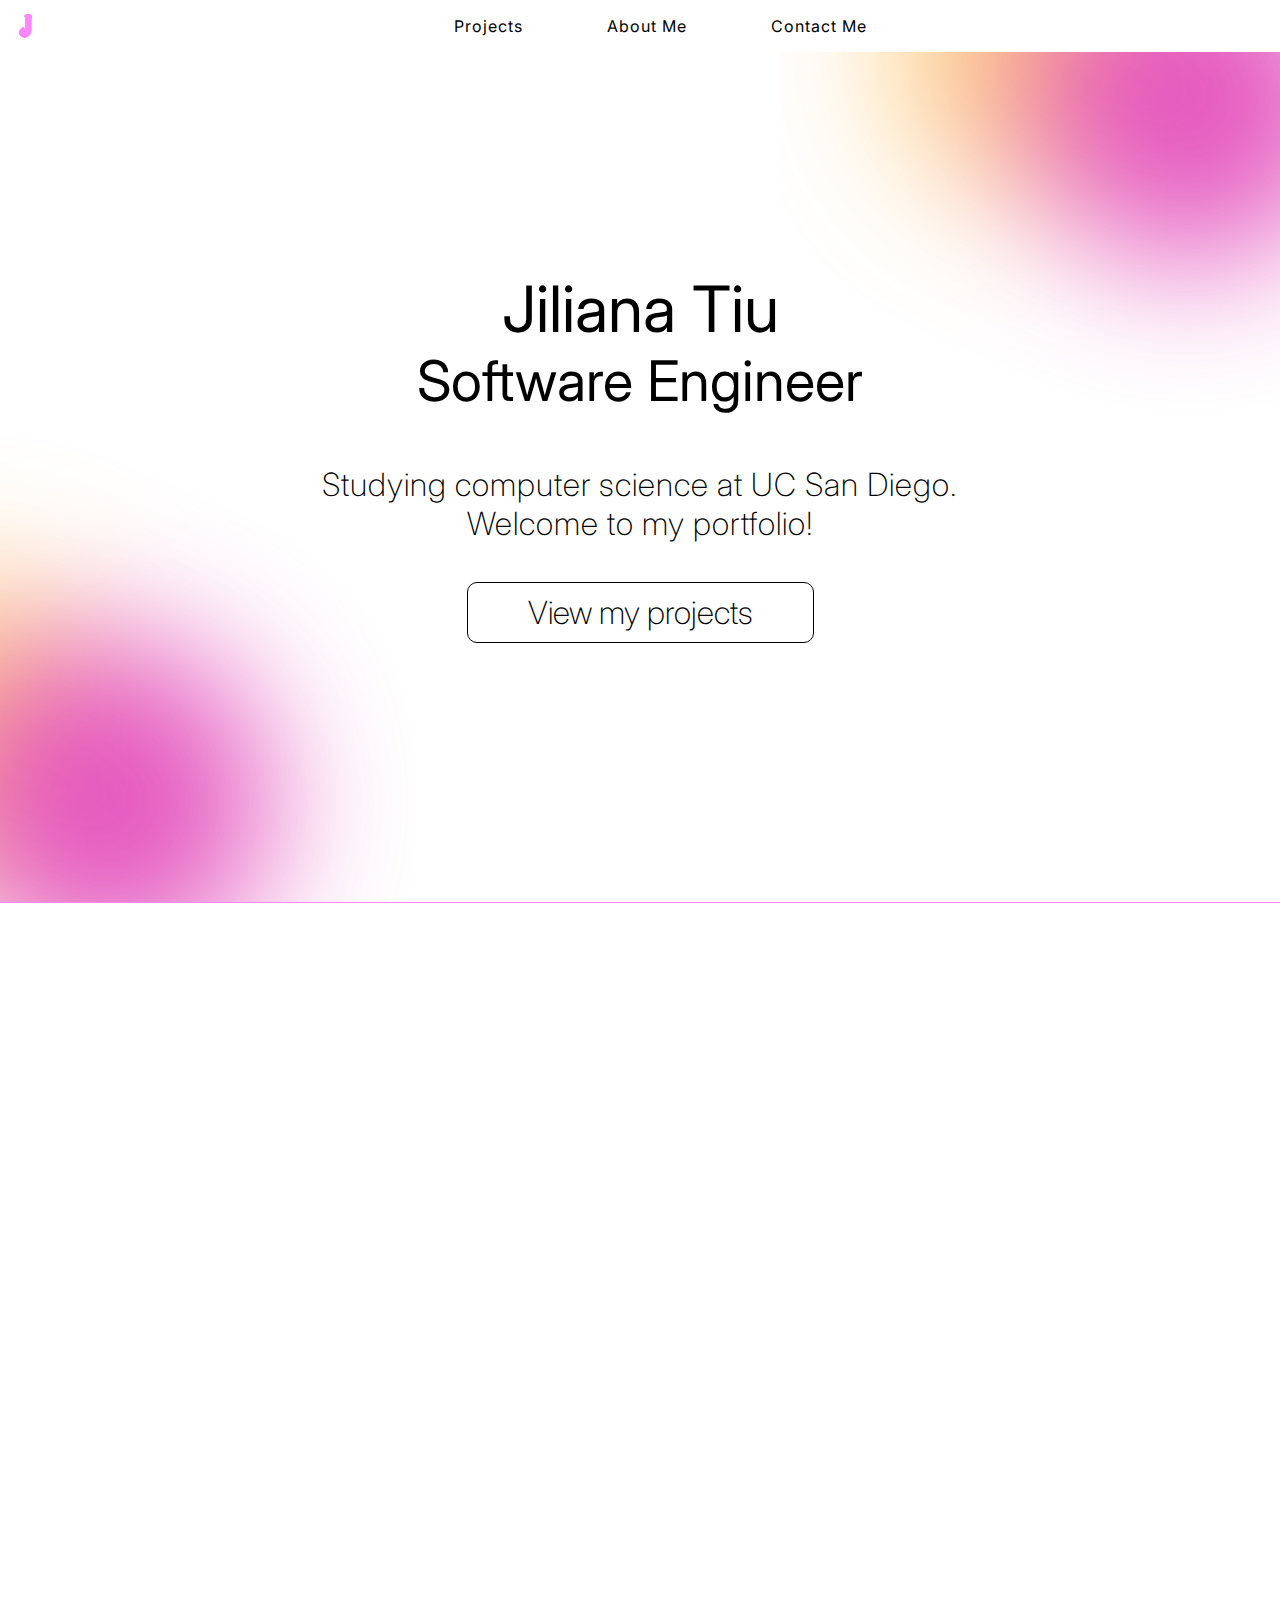
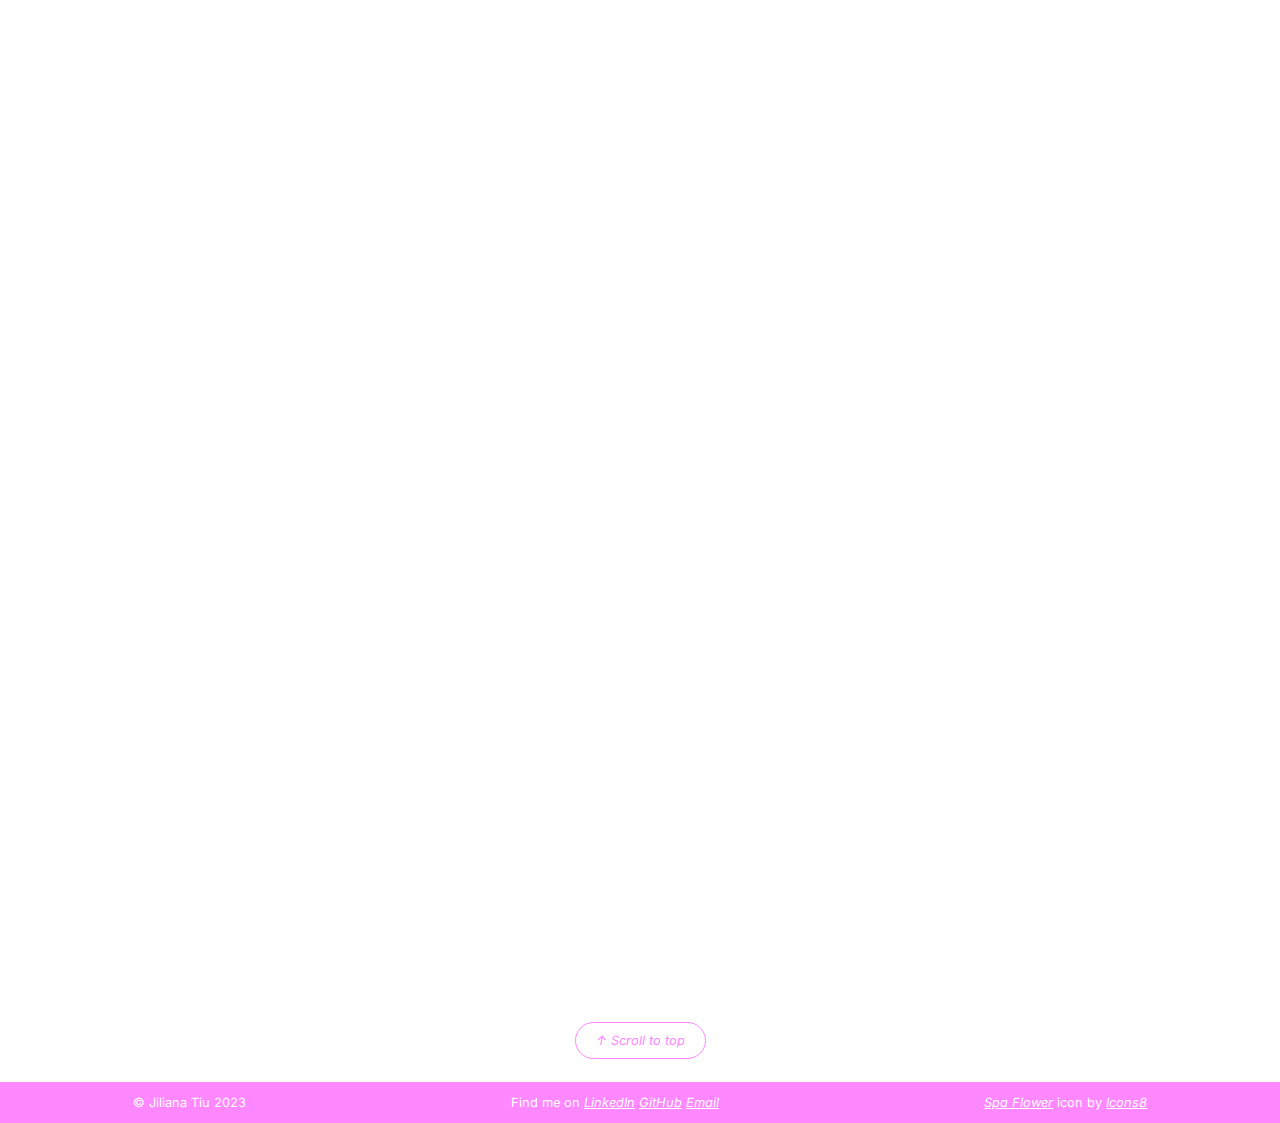
<file: index.html>
<!DOCTYPE html>
<html lang="en">
<head>
    <meta charset="UTF-8">
    <meta http-equiv="X-UA-Compatible" content="IE=edge">
    <meta name="viewport" content="width=device-width, initial-scale=1.0">
    <title>Jiliana Tiu Portfolio</title>

    <link rel="stylesheet" type="text/css" href="styles.css">
    <script src="index.js"></script>
    <link rel="icon" type="image/x-icon" href="/images/favicon/flower.svg">
</head>
<body>

    <header>
        <a href="/"><img src="/images/favicon/J.svg" alt="Home" width="50" height="50"></a>
        <nav>
            <input type="checkbox">
            <div class="ham-menu">
                <span class="ham-line line1"></span>
                <span class="ham-line line2"></span>
                <span class="ham-line line3"></span>
            </div>
            <ul>
                <li><a href="#projects">Projects</a></li>
                <li><a href="#about-me">About Me</a></li>
                <li><a href="#contact-me">Contact Me</a></li>
            </ul>
        </nav>
    </header>

    <main id="main-splash">
        <svg id="bg-blur-1" xmlns="http://www.w3.org/2000/svg" version="1.1" xmlns:xlink="http://www.w3.org/1999/xlink" viewBox="0 0 800 800" opacity="0.79"><defs><filter id="bbblurry-filter1" x="-100%" y="-100%" width="400%" height="400%" filterUnits="objectBoundingBox" primitiveUnits="userSpaceOnUse" color-interpolation-filters="sRGB">
            <feGaussianBlur stdDeviation="70" x="0%" y="0%" width="100%" height="100%" in="SourceGraphic" result="blur"></feGaussianBlur></filter></defs><g filter="url(#bbblurry-filter1)"><ellipse rx="161.5" ry="164.5" cx="274.2955589094711" cy="342.84906197592846" fill="hsl(37, 99%, 67%)"></ellipse><ellipse rx="161.5" ry="164.5" cx="409.50304169180504" cy="400.35593082767514" fill="hsl(316, 73%, 52%)"></ellipse></g></svg>
        <svg id="bg-blur-2" xmlns="http://www.w3.org/2000/svg" version="1.1" xmlns:xlink="http://www.w3.org/1999/xlink" viewBox="0 0 800 800" opacity="0.79"><defs><filter id="bbblurry-filter" x="-100%" y="-100%" width="400%" height="400%" filterUnits="objectBoundingBox" primitiveUnits="userSpaceOnUse" color-interpolation-filters="sRGB">
            <feGaussianBlur stdDeviation="70" x="0%" y="0%" width="100%" height="100%" in="SourceGraphic" result="blur"></feGaussianBlur></filter></defs><g filter="url(#bbblurry-filter)"><ellipse rx="161.5" ry="164.5" cx="274.2955589094711" cy="342.84906197592846" fill="hsl(37, 99%, 67%)"></ellipse><ellipse rx="161.5" ry="164.5" cx="409.50304169180504" cy="400.35593082767514" fill="hsl(316, 73%, 52%)"></ellipse></g></svg>
        <h1>Jiliana Tiu</h1>
        <h2>Software Engineer</h2>
        <p class="spaced-text">
            Studying computer science at UC San Diego. 
            Welcome to my portfolio!
        </p> 
        <a href="#projects" id="action-btn">View my projects</a>
    </main>

    <section id="projects"  class="fade-up">
        <h2>Projects</h2>
        <div id="projects-list">
            <section class="project-card" onclick="window.location.href='/projects/portfolio-site.html'">
                <picture class="project-card-img">
                    <img src="images/portfolio-home.png" alt="Image of Project 1">
                </picture>
                <div class="project-card-content">
                    <h2>Portfolio Site</h2>
                    <h3>Website</h3>
                    <ul class="tool-pill">
                        <li>HTML</li>
                        <li>CSS</li>
                        <li>JS</li>
                    </ul>
                    <p>You found it! On my portfolio, you can read all about my projects and experiences.</p>
                    <a href="/projects/portfolio-site.html"><strong>Take a closer look...</strong></a>
                </div>
            </section>
            <section class="project-card" onclick="window.location.href='/projects/movie-match.html'">
                <picture class="project-card-img">
                    <img src="images/phone.webp" alt="Image of Project 2">
                </picture>
                <div class="project-card-content">
                    <h2>Movie Match</h2>
                    <h3>Mobile App</h3>
                    <ul class="tool-pill">
                        <li>Swift</li>
                        <li>Parse DB</li>
                    </ul>
                    <p>Movie Match allows users to enter a virtual room and swipe on movies to find the group's movie preferences.</p>
                    <a href="/projects/movie-match.html"><strong>Take a closer look...</strong></a>
                </div>
            </section>
        </div>
    </section>

    <section id="about-me"  class="fade-up">
        <h2>About Me</h2>
        <div id="about-content">
            <picture>
                <source srcset="images/running-girl.webp">
                <img src="images/reading-girl.webp" alt="A doodle of a girl reading." width="300">
            </picture>
            <ul>
                <li><span id="pink">Hello, hello!</span></li>
                <li>Jiliana is currently studying Computer Science at the University of California, San Diego.</li>
                <li>She likes drawing, eating outside, and petting her bunny.</li>
                <li>She has experience in mobile and web dev. To view her projects,
                    <br> 
                    <a href="#projects"><b>click here!</b></a>
                </li>
            </ul>
        </div>
        <div id="ig-embed">
            <blockquote class="instagram-media" data-instgrm-permalink="https://www.instagram.com/p/CRP88evl6z3/?utm_source=ig_embed&amp;utm_campaign=loading" data-instgrm-version="14" style=" background:#FFF; border:0; border-radius:3px; box-shadow:0 0 1px 0 rgba(0,0,0,0.5),0 1px 10px 0 rgba(0,0,0,0.15); margin: 1px; max-width:200px; min-width:326px; padding:0; width:99.375%; width:-webkit-calc(100% - 2px); width:calc(100% - 2px);"><div style="padding:16px;"> <a href="https://www.instagram.com/p/CRP88evl6z3/?utm_source=ig_embed&amp;utm_campaign=loading" style=" background:#FFFFFF; line-height:0; padding:0 0; text-align:center; text-decoration:none; width:100%;" target="_blank"> <div style=" display: flex; flex-direction: row; align-items: center;"> <div style="background-color: #F4F4F4; border-radius: 50%; flex-grow: 0; height: 40px; margin-right: 14px; width: 40px;"></div> <div style="display: flex; flex-direction: column; flex-grow: 1; justify-content: center;"> <div style=" background-color: #F4F4F4; border-radius: 4px; flex-grow: 0; height: 14px; margin-bottom: 6px; width: 100px;"></div> <div style=" background-color: #F4F4F4; border-radius: 4px; flex-grow: 0; height: 14px; width: 60px;"></div></div></div><div style="padding: 19% 0;"></div> <div style="display:block; height:50px; margin:0 auto 12px; width:50px;"><svg width="50px" height="50px" viewBox="0 0 60 60" version="1.1" xmlns="https://www.w3.org/2000/svg" xmlns:xlink="https://www.w3.org/1999/xlink"><g stroke="none" stroke-width="1" fill="none" fill-rule="evenodd"><g transform="translate(-511.000000, -20.000000)" fill="#000000"><g><path d="M556.869,30.41 C554.814,30.41 553.148,32.076 553.148,34.131 C553.148,36.186 554.814,37.852 556.869,37.852 C558.924,37.852 560.59,36.186 560.59,34.131 C560.59,32.076 558.924,30.41 556.869,30.41 M541,60.657 C535.114,60.657 530.342,55.887 530.342,50 C530.342,44.114 535.114,39.342 541,39.342 C546.887,39.342 551.658,44.114 551.658,50 C551.658,55.887 546.887,60.657 541,60.657 M541,33.886 C532.1,33.886 524.886,41.1 524.886,50 C524.886,58.899 532.1,66.113 541,66.113 C549.9,66.113 557.115,58.899 557.115,50 C557.115,41.1 549.9,33.886 541,33.886 M565.378,62.101 C565.244,65.022 564.756,66.606 564.346,67.663 C563.803,69.06 563.154,70.057 562.106,71.106 C561.058,72.155 560.06,72.803 558.662,73.347 C557.607,73.757 556.021,74.244 553.102,74.378 C549.944,74.521 548.997,74.552 541,74.552 C533.003,74.552 532.056,74.521 528.898,74.378 C525.979,74.244 524.393,73.757 523.338,73.347 C521.94,72.803 520.942,72.155 519.894,71.106 C518.846,70.057 518.197,69.06 517.654,67.663 C517.244,66.606 516.755,65.022 516.623,62.101 C516.479,58.943 516.448,57.996 516.448,50 C516.448,42.003 516.479,41.056 516.623,37.899 C516.755,34.978 517.244,33.391 517.654,32.338 C518.197,30.938 518.846,29.942 519.894,28.894 C520.942,27.846 521.94,27.196 523.338,26.654 C524.393,26.244 525.979,25.756 528.898,25.623 C532.057,25.479 533.004,25.448 541,25.448 C548.997,25.448 549.943,25.479 553.102,25.623 C556.021,25.756 557.607,26.244 558.662,26.654 C560.06,27.196 561.058,27.846 562.106,28.894 C563.154,29.942 563.803,30.938 564.346,32.338 C564.756,33.391 565.244,34.978 565.378,37.899 C565.522,41.056 565.552,42.003 565.552,50 C565.552,57.996 565.522,58.943 565.378,62.101 M570.82,37.631 C570.674,34.438 570.167,32.258 569.425,30.349 C568.659,28.377 567.633,26.702 565.965,25.035 C564.297,23.368 562.623,22.342 560.652,21.575 C558.743,20.834 556.562,20.326 553.369,20.18 C550.169,20.033 549.148,20 541,20 C532.853,20 531.831,20.033 528.631,20.18 C525.438,20.326 523.257,20.834 521.349,21.575 C519.376,22.342 517.703,23.368 516.035,25.035 C514.368,26.702 513.342,28.377 512.574,30.349 C511.834,32.258 511.326,34.438 511.181,37.631 C511.035,40.831 511,41.851 511,50 C511,58.147 511.035,59.17 511.181,62.369 C511.326,65.562 511.834,67.743 512.574,69.651 C513.342,71.625 514.368,73.296 516.035,74.965 C517.703,76.634 519.376,77.658 521.349,78.425 C523.257,79.167 525.438,79.673 528.631,79.82 C531.831,79.965 532.853,80.001 541,80.001 C549.148,80.001 550.169,79.965 553.369,79.82 C556.562,79.673 558.743,79.167 560.652,78.425 C562.623,77.658 564.297,76.634 565.965,74.965 C567.633,73.296 568.659,71.625 569.425,69.651 C570.167,67.743 570.674,65.562 570.82,62.369 C570.966,59.17 571,58.147 571,50 C571,41.851 570.966,40.831 570.82,37.631"></path></g></g></g></svg></div><div style="padding-top: 8px;"> <div style=" color:#3897f0; font-family:Arial,sans-serif; font-size:14px; font-style:normal; font-weight:550; line-height:18px;">View this post on Instagram</div></div><div style="padding: 12.5% 0;"></div> <div style="display: flex; flex-direction: row; margin-bottom: 14px; align-items: center;"><div> <div style="background-color: #F4F4F4; border-radius: 50%; height: 12.5px; width: 12.5px; transform: translateX(0px) translateY(7px);"></div> <div style="background-color: #F4F4F4; height: 12.5px; transform: rotate(-45deg) translateX(3px) translateY(1px); width: 12.5px; flex-grow: 0; margin-right: 14px; margin-left: 2px;"></div> <div style="background-color: #F4F4F4; border-radius: 50%; height: 12.5px; width: 12.5px; transform: translateX(9px) translateY(-18px);"></div></div><div style="margin-left: 8px;"> <div style=" background-color: #F4F4F4; border-radius: 50%; flex-grow: 0; height: 20px; width: 20px;"></div> <div style=" width: 0; height: 0; border-top: 2px solid transparent; border-left: 6px solid #f4f4f4; border-bottom: 2px solid transparent; transform: translateX(16px) translateY(-4px) rotate(30deg)"></div></div><div style="margin-left: auto;"> <div style=" width: 0px; border-top: 8px solid #F4F4F4; border-right: 8px solid transparent; transform: translateY(16px);"></div> <div style=" background-color: #F4F4F4; flex-grow: 0; height: 12px; width: 16px; transform: translateY(-4px);"></div> <div style=" width: 0; height: 0; border-top: 8px solid #F4F4F4; border-left: 8px solid transparent; transform: translateY(-4px) translateX(8px);"></div></div></div> <div style="display: flex; flex-direction: column; flex-grow: 1; justify-content: center; margin-bottom: 24px;"> <div style=" background-color: #F4F4F4; border-radius: 4px; flex-grow: 0; height: 14px; margin-bottom: 6px; width: 224px;"></div> <div style=" background-color: #F4F4F4; border-radius: 4px; flex-grow: 0; height: 14px; width: 144px;"></div></div></a><p style=" color:#c9c8cd; font-family:Arial,sans-serif; font-size:14px; line-height:17px; margin-bottom:0; margin-top:8px; overflow:hidden; padding:8px 0 7px; text-align:center; text-overflow:ellipsis; white-space:nowrap;"><a href="https://www.instagram.com/p/CRP88evl6z3/?utm_source=ig_embed&amp;utm_campaign=loading" style=" color:#c9c8cd; font-family:Arial,sans-serif; font-size:14px; font-style:normal; font-weight:normal; line-height:17px; text-decoration:none;" target="_blank">A post shared by Eggy Chew the Bunny (@eggychewbunny)</a></p></div></blockquote> <script async src="//www.instagram.com/embed.js"></script>    
            <blockquote class="instagram-media" data-instgrm-permalink="https://www.instagram.com/p/CPwnLopBzb0/?utm_source=ig_embed&amp;utm_campaign=loading" data-instgrm-version="14" style=" background:#FFF; border:0; border-radius:3px; box-shadow:0 0 1px 0 rgba(0,0,0,0.5),0 1px 10px 0 rgba(0,0,0,0.15); margin: 1px; max-width:200px; min-width:326px; padding:0; width:99.375%; width:-webkit-calc(100% - 2px); width:calc(100% - 2px);"><div style="padding:16px;"> <a href="https://www.instagram.com/p/CPwnLopBzb0/?utm_source=ig_embed&amp;utm_campaign=loading" style=" background:#FFFFFF; line-height:0; padding:0 0; text-align:center; text-decoration:none; width:100%;" target="_blank"> <div style=" display: flex; flex-direction: row; align-items: center;"> <div style="background-color: #F4F4F4; border-radius: 50%; flex-grow: 0; height: 40px; margin-right: 14px; width: 40px;"></div> <div style="display: flex; flex-direction: column; flex-grow: 1; justify-content: center;"> <div style=" background-color: #F4F4F4; border-radius: 4px; flex-grow: 0; height: 14px; margin-bottom: 6px; width: 100px;"></div> <div style=" background-color: #F4F4F4; border-radius: 4px; flex-grow: 0; height: 14px; width: 60px;"></div></div></div><div style="padding: 19% 0;"></div> <div style="display:block; height:50px; margin:0 auto 12px; width:50px;"><svg width="50px" height="50px" viewBox="0 0 60 60" version="1.1" xmlns="https://www.w3.org/2000/svg" xmlns:xlink="https://www.w3.org/1999/xlink"><g stroke="none" stroke-width="1" fill="none" fill-rule="evenodd"><g transform="translate(-511.000000, -20.000000)" fill="#000000"><g><path d="M556.869,30.41 C554.814,30.41 553.148,32.076 553.148,34.131 C553.148,36.186 554.814,37.852 556.869,37.852 C558.924,37.852 560.59,36.186 560.59,34.131 C560.59,32.076 558.924,30.41 556.869,30.41 M541,60.657 C535.114,60.657 530.342,55.887 530.342,50 C530.342,44.114 535.114,39.342 541,39.342 C546.887,39.342 551.658,44.114 551.658,50 C551.658,55.887 546.887,60.657 541,60.657 M541,33.886 C532.1,33.886 524.886,41.1 524.886,50 C524.886,58.899 532.1,66.113 541,66.113 C549.9,66.113 557.115,58.899 557.115,50 C557.115,41.1 549.9,33.886 541,33.886 M565.378,62.101 C565.244,65.022 564.756,66.606 564.346,67.663 C563.803,69.06 563.154,70.057 562.106,71.106 C561.058,72.155 560.06,72.803 558.662,73.347 C557.607,73.757 556.021,74.244 553.102,74.378 C549.944,74.521 548.997,74.552 541,74.552 C533.003,74.552 532.056,74.521 528.898,74.378 C525.979,74.244 524.393,73.757 523.338,73.347 C521.94,72.803 520.942,72.155 519.894,71.106 C518.846,70.057 518.197,69.06 517.654,67.663 C517.244,66.606 516.755,65.022 516.623,62.101 C516.479,58.943 516.448,57.996 516.448,50 C516.448,42.003 516.479,41.056 516.623,37.899 C516.755,34.978 517.244,33.391 517.654,32.338 C518.197,30.938 518.846,29.942 519.894,28.894 C520.942,27.846 521.94,27.196 523.338,26.654 C524.393,26.244 525.979,25.756 528.898,25.623 C532.057,25.479 533.004,25.448 541,25.448 C548.997,25.448 549.943,25.479 553.102,25.623 C556.021,25.756 557.607,26.244 558.662,26.654 C560.06,27.196 561.058,27.846 562.106,28.894 C563.154,29.942 563.803,30.938 564.346,32.338 C564.756,33.391 565.244,34.978 565.378,37.899 C565.522,41.056 565.552,42.003 565.552,50 C565.552,57.996 565.522,58.943 565.378,62.101 M570.82,37.631 C570.674,34.438 570.167,32.258 569.425,30.349 C568.659,28.377 567.633,26.702 565.965,25.035 C564.297,23.368 562.623,22.342 560.652,21.575 C558.743,20.834 556.562,20.326 553.369,20.18 C550.169,20.033 549.148,20 541,20 C532.853,20 531.831,20.033 528.631,20.18 C525.438,20.326 523.257,20.834 521.349,21.575 C519.376,22.342 517.703,23.368 516.035,25.035 C514.368,26.702 513.342,28.377 512.574,30.349 C511.834,32.258 511.326,34.438 511.181,37.631 C511.035,40.831 511,41.851 511,50 C511,58.147 511.035,59.17 511.181,62.369 C511.326,65.562 511.834,67.743 512.574,69.651 C513.342,71.625 514.368,73.296 516.035,74.965 C517.703,76.634 519.376,77.658 521.349,78.425 C523.257,79.167 525.438,79.673 528.631,79.82 C531.831,79.965 532.853,80.001 541,80.001 C549.148,80.001 550.169,79.965 553.369,79.82 C556.562,79.673 558.743,79.167 560.652,78.425 C562.623,77.658 564.297,76.634 565.965,74.965 C567.633,73.296 568.659,71.625 569.425,69.651 C570.167,67.743 570.674,65.562 570.82,62.369 C570.966,59.17 571,58.147 571,50 C571,41.851 570.966,40.831 570.82,37.631"></path></g></g></g></svg></div><div style="padding-top: 8px;"> <div style=" color:#3897f0; font-family:Arial,sans-serif; font-size:14px; font-style:normal; font-weight:550; line-height:18px;">View this post on Instagram</div></div><div style="padding: 12.5% 0;"></div> <div style="display: flex; flex-direction: row; margin-bottom: 14px; align-items: center;"><div> <div style="background-color: #F4F4F4; border-radius: 50%; height: 12.5px; width: 12.5px; transform: translateX(0px) translateY(7px);"></div> <div style="background-color: #F4F4F4; height: 12.5px; transform: rotate(-45deg) translateX(3px) translateY(1px); width: 12.5px; flex-grow: 0; margin-right: 14px; margin-left: 2px;"></div> <div style="background-color: #F4F4F4; border-radius: 50%; height: 12.5px; width: 12.5px; transform: translateX(9px) translateY(-18px);"></div></div><div style="margin-left: 8px;"> <div style=" background-color: #F4F4F4; border-radius: 50%; flex-grow: 0; height: 20px; width: 20px;"></div> <div style=" width: 0; height: 0; border-top: 2px solid transparent; border-left: 6px solid #f4f4f4; border-bottom: 2px solid transparent; transform: translateX(16px) translateY(-4px) rotate(30deg)"></div></div><div style="margin-left: auto;"> <div style=" width: 0px; border-top: 8px solid #F4F4F4; border-right: 8px solid transparent; transform: translateY(16px);"></div> <div style=" background-color: #F4F4F4; flex-grow: 0; height: 12px; width: 16px; transform: translateY(-4px);"></div> <div style=" width: 0; height: 0; border-top: 8px solid #F4F4F4; border-left: 8px solid transparent; transform: translateY(-4px) translateX(8px);"></div></div></div> <div style="display: flex; flex-direction: column; flex-grow: 1; justify-content: center; margin-bottom: 24px;"> <div style=" background-color: #F4F4F4; border-radius: 4px; flex-grow: 0; height: 14px; margin-bottom: 6px; width: 224px;"></div> <div style=" background-color: #F4F4F4; border-radius: 4px; flex-grow: 0; height: 14px; width: 144px;"></div></div></a><p style=" color:#c9c8cd; font-family:Arial,sans-serif; font-size:14px; line-height:17px; margin-bottom:0; margin-top:8px; overflow:hidden; padding:8px 0 7px; text-align:center; text-overflow:ellipsis; white-space:nowrap;"><a href="https://www.instagram.com/p/CPwnLopBzb0/?utm_source=ig_embed&amp;utm_campaign=loading" style=" color:#c9c8cd; font-family:Arial,sans-serif; font-size:14px; font-style:normal; font-weight:normal; line-height:17px; text-decoration:none;" target="_blank">A post shared by Eggy Chew the Bunny (@eggychewbunny)</a></p></div></blockquote> <script async src="//www.instagram.com/embed.js"></script>
            <blockquote class="instagram-media" data-instgrm-permalink="https://www.instagram.com/p/CPwoGRjhiBV/?utm_source=ig_embed&amp;utm_campaign=loading" data-instgrm-version="14" style=" background:#FFF; border:0; border-radius:3px; box-shadow:0 0 1px 0 rgba(0,0,0,0.5),0 1px 10px 0 rgba(0,0,0,0.15); margin: 1px; max-width:200px; min-width:326px; padding:0; width:99.375%; width:-webkit-calc(100% - 2px); width:calc(100% - 2px);"><div style="padding:16px;"> <a href="https://www.instagram.com/p/CPwoGRjhiBV/?utm_source=ig_embed&amp;utm_campaign=loading" style=" background:#FFFFFF; line-height:0; padding:0 0; text-align:center; text-decoration:none; width:100%;" target="_blank"> <div style=" display: flex; flex-direction: row; align-items: center;"> <div style="background-color: #F4F4F4; border-radius: 50%; flex-grow: 0; height: 40px; margin-right: 14px; width: 40px;"></div> <div style="display: flex; flex-direction: column; flex-grow: 1; justify-content: center;"> <div style=" background-color: #F4F4F4; border-radius: 4px; flex-grow: 0; height: 14px; margin-bottom: 6px; width: 100px;"></div> <div style=" background-color: #F4F4F4; border-radius: 4px; flex-grow: 0; height: 14px; width: 60px;"></div></div></div><div style="padding: 19% 0;"></div> <div style="display:block; height:50px; margin:0 auto 12px; width:50px;"><svg width="50px" height="50px" viewBox="0 0 60 60" version="1.1" xmlns="https://www.w3.org/2000/svg" xmlns:xlink="https://www.w3.org/1999/xlink"><g stroke="none" stroke-width="1" fill="none" fill-rule="evenodd"><g transform="translate(-511.000000, -20.000000)" fill="#000000"><g><path d="M556.869,30.41 C554.814,30.41 553.148,32.076 553.148,34.131 C553.148,36.186 554.814,37.852 556.869,37.852 C558.924,37.852 560.59,36.186 560.59,34.131 C560.59,32.076 558.924,30.41 556.869,30.41 M541,60.657 C535.114,60.657 530.342,55.887 530.342,50 C530.342,44.114 535.114,39.342 541,39.342 C546.887,39.342 551.658,44.114 551.658,50 C551.658,55.887 546.887,60.657 541,60.657 M541,33.886 C532.1,33.886 524.886,41.1 524.886,50 C524.886,58.899 532.1,66.113 541,66.113 C549.9,66.113 557.115,58.899 557.115,50 C557.115,41.1 549.9,33.886 541,33.886 M565.378,62.101 C565.244,65.022 564.756,66.606 564.346,67.663 C563.803,69.06 563.154,70.057 562.106,71.106 C561.058,72.155 560.06,72.803 558.662,73.347 C557.607,73.757 556.021,74.244 553.102,74.378 C549.944,74.521 548.997,74.552 541,74.552 C533.003,74.552 532.056,74.521 528.898,74.378 C525.979,74.244 524.393,73.757 523.338,73.347 C521.94,72.803 520.942,72.155 519.894,71.106 C518.846,70.057 518.197,69.06 517.654,67.663 C517.244,66.606 516.755,65.022 516.623,62.101 C516.479,58.943 516.448,57.996 516.448,50 C516.448,42.003 516.479,41.056 516.623,37.899 C516.755,34.978 517.244,33.391 517.654,32.338 C518.197,30.938 518.846,29.942 519.894,28.894 C520.942,27.846 521.94,27.196 523.338,26.654 C524.393,26.244 525.979,25.756 528.898,25.623 C532.057,25.479 533.004,25.448 541,25.448 C548.997,25.448 549.943,25.479 553.102,25.623 C556.021,25.756 557.607,26.244 558.662,26.654 C560.06,27.196 561.058,27.846 562.106,28.894 C563.154,29.942 563.803,30.938 564.346,32.338 C564.756,33.391 565.244,34.978 565.378,37.899 C565.522,41.056 565.552,42.003 565.552,50 C565.552,57.996 565.522,58.943 565.378,62.101 M570.82,37.631 C570.674,34.438 570.167,32.258 569.425,30.349 C568.659,28.377 567.633,26.702 565.965,25.035 C564.297,23.368 562.623,22.342 560.652,21.575 C558.743,20.834 556.562,20.326 553.369,20.18 C550.169,20.033 549.148,20 541,20 C532.853,20 531.831,20.033 528.631,20.18 C525.438,20.326 523.257,20.834 521.349,21.575 C519.376,22.342 517.703,23.368 516.035,25.035 C514.368,26.702 513.342,28.377 512.574,30.349 C511.834,32.258 511.326,34.438 511.181,37.631 C511.035,40.831 511,41.851 511,50 C511,58.147 511.035,59.17 511.181,62.369 C511.326,65.562 511.834,67.743 512.574,69.651 C513.342,71.625 514.368,73.296 516.035,74.965 C517.703,76.634 519.376,77.658 521.349,78.425 C523.257,79.167 525.438,79.673 528.631,79.82 C531.831,79.965 532.853,80.001 541,80.001 C549.148,80.001 550.169,79.965 553.369,79.82 C556.562,79.673 558.743,79.167 560.652,78.425 C562.623,77.658 564.297,76.634 565.965,74.965 C567.633,73.296 568.659,71.625 569.425,69.651 C570.167,67.743 570.674,65.562 570.82,62.369 C570.966,59.17 571,58.147 571,50 C571,41.851 570.966,40.831 570.82,37.631"></path></g></g></g></svg></div><div style="padding-top: 8px;"> <div style=" color:#3897f0; font-family:Arial,sans-serif; font-size:14px; font-style:normal; font-weight:550; line-height:18px;">View this post on Instagram</div></div><div style="padding: 12.5% 0;"></div> <div style="display: flex; flex-direction: row; margin-bottom: 14px; align-items: center;"><div> <div style="background-color: #F4F4F4; border-radius: 50%; height: 12.5px; width: 12.5px; transform: translateX(0px) translateY(7px);"></div> <div style="background-color: #F4F4F4; height: 12.5px; transform: rotate(-45deg) translateX(3px) translateY(1px); width: 12.5px; flex-grow: 0; margin-right: 14px; margin-left: 2px;"></div> <div style="background-color: #F4F4F4; border-radius: 50%; height: 12.5px; width: 12.5px; transform: translateX(9px) translateY(-18px);"></div></div><div style="margin-left: 8px;"> <div style=" background-color: #F4F4F4; border-radius: 50%; flex-grow: 0; height: 20px; width: 20px;"></div> <div style=" width: 0; height: 0; border-top: 2px solid transparent; border-left: 6px solid #f4f4f4; border-bottom: 2px solid transparent; transform: translateX(16px) translateY(-4px) rotate(30deg)"></div></div><div style="margin-left: auto;"> <div style=" width: 0px; border-top: 8px solid #F4F4F4; border-right: 8px solid transparent; transform: translateY(16px);"></div> <div style=" background-color: #F4F4F4; flex-grow: 0; height: 12px; width: 16px; transform: translateY(-4px);"></div> <div style=" width: 0; height: 0; border-top: 8px solid #F4F4F4; border-left: 8px solid transparent; transform: translateY(-4px) translateX(8px);"></div></div></div> <div style="display: flex; flex-direction: column; flex-grow: 1; justify-content: center; margin-bottom: 24px;"> <div style=" background-color: #F4F4F4; border-radius: 4px; flex-grow: 0; height: 14px; margin-bottom: 6px; width: 224px;"></div> <div style=" background-color: #F4F4F4; border-radius: 4px; flex-grow: 0; height: 14px; width: 144px;"></div></div></a><p style=" color:#c9c8cd; font-family:Arial,sans-serif; font-size:14px; line-height:17px; margin-bottom:0; margin-top:8px; overflow:hidden; padding:8px 0 7px; text-align:center; text-overflow:ellipsis; white-space:nowrap;"><a href="https://www.instagram.com/p/CPwoGRjhiBV/?utm_source=ig_embed&amp;utm_campaign=loading" style=" color:#c9c8cd; font-family:Arial,sans-serif; font-size:14px; font-style:normal; font-weight:normal; line-height:17px; text-decoration:none;" target="_blank">A post shared by Eggy Chew the Bunny (@eggychewbunny)</a></p></div></blockquote> <script async src="//www.instagram.com/embed.js"></script>        
        </div>
</section>

    <section id="contact-me" class="fade-up">
        <h2>Contact Me</h2>
        <p class="spaced-text">Always excited to hear about new opportunities. Feel free to send me a message!</p>
        <ul>
            <li> 
                <a href="https://www.linkedin.com/in/jilianatiu/" target="_blank"><svg role="img" viewBox="0 0 24 24" xmlns="http://www.w3.org/2000/svg" width="50">
                    <path d="M20.447 20.452h-3.554v-5.569c0-1.328-.027-3.037-1.852-3.037-1.853 0-2.136 1.445-2.136 2.939v5.667H9.351V9h3.414v1.561h.046c.477-.9 1.637-1.85 3.37-1.85 3.601 0 4.267 2.37 4.267 5.455v6.286zM5.337 7.433c-1.144 0-2.063-.926-2.063-2.065 0-1.138.92-2.063 2.063-2.063 1.14 0 2.064.925 2.064 2.063 0 1.139-.925 2.065-2.064 2.065zm1.782 13.019H3.555V9h3.564v11.452zM22.225 0H1.771C.792 0 0 .774 0 1.729v20.542C0 23.227.792 24 1.771 24h20.451C23.2 24 24 23.227 24 22.271V1.729C24 .774 23.2 0 22.222 0h.003z"/>
                </svg></a>
            </li>
            <li>
                <a href="https://github.com/jiliana" target="_blank"><svg role="img" viewBox="0 0 24 24" xmlns="http://www.w3.org/2000/svg" width="50">
                    <path d="M12 .297c-6.63 0-12 5.373-12 12 0 5.303 3.438 9.8 8.205 11.385.6.113.82-.258.82-.577 0-.285-.01-1.04-.015-2.04-3.338.724-4.042-1.61-4.042-1.61C4.422 18.07 3.633 17.7 3.633 17.7c-1.087-.744.084-.729.084-.729 1.205.084 1.838 1.236 1.838 1.236 1.07 1.835 2.809 1.305 3.495.998.108-.776.417-1.305.76-1.605-2.665-.3-5.466-1.332-5.466-5.93 0-1.31.465-2.38 1.235-3.22-.135-.303-.54-1.523.105-3.176 0 0 1.005-.322 3.3 1.23.96-.267 1.98-.399 3-.405 1.02.006 2.04.138 3 .405 2.28-1.552 3.285-1.23 3.285-1.23.645 1.653.24 2.873.12 3.176.765.84 1.23 1.91 1.23 3.22 0 4.61-2.805 5.625-5.475 5.92.42.36.81 1.096.81 2.22 0 1.606-.015 2.896-.015 3.286 0 .315.21.69.825.57C20.565 22.092 24 17.592 24 12.297c0-6.627-5.373-12-12-12"/>
                </svg></a></li>
            <li>
                
                <a href="mailto:jatiu@ucsd.edu"><svg xmlns="http://www.w3.org/2000/svg" xmlns:xlink="http://www.w3.org/1999/xlink" version="1.1" width="50" viewBox="0 0 256 256" xml:space="preserve">
                    <g style="stroke: none; stroke-width: 0; stroke-dasharray: none; stroke-linecap: butt; stroke-linejoin: miter; stroke-miterlimit: 10; fill: none; fill-rule: nonzero; opacity: 1;" transform="translate(1.4065934065934016 1.4065934065934016) scale(2.81 2.81)" >
                        <path d="M 45 51.815 l 45 -33.87 v -1.967 c 0 -2.03 -1.646 -3.676 -3.676 -3.676 H 3.676 C 1.646 12.302 0 13.948 0 15.978 v 1.967 L 45 51.815 z" style="stroke: none; stroke-width: 1; stroke-dasharray: none; stroke-linecap: butt; stroke-linejoin: miter; stroke-miterlimit: 10; fill: rgb(0,0,0); fill-rule: nonzero; opacity: 1;" transform=" matrix(1 0 0 1 0 0) " stroke-linecap="round" />
                        <path d="M 47.405 60.019 c -0.712 0.536 -1.559 0.804 -2.405 0.804 s -1.693 -0.268 -2.405 -0.804 L 0 27.958 v 46.064 c 0 2.03 1.646 3.676 3.676 3.676 h 82.648 c 2.03 0 3.676 -1.646 3.676 -3.676 V 27.958 L 47.405 60.019 z" style="stroke: none; stroke-width: 1; stroke-dasharray: none; stroke-linecap: butt; stroke-linejoin: miter; stroke-miterlimit: 10; fill: rgb(0,0,0); fill-rule: nonzero; opacity: 1;" transform=" matrix(1 0 0 1 0 0) " stroke-linecap="round" />
                    </g>
                    </svg>
                </a>
            </li>
        </ul>
        <section id="contact-form">
            <h3>Get in Touch</h3>
            <form name="contactForm" onsubmit="sendEmail(event)" action="">
                <label for="sender">Name</label>
                <input type="text" name="sender" id="sender" required>                
                <label for="email">Email</label>
                <input type="text" name="email" id="email" required>
                <label for="mailBody">Message</label>
                <textarea 
                placeholder="Hello! My name is Jill and I think you'll be interested in this opportunity..." name="mailBody" id="mailBody" required></textarea>
                <button type="submit">Submit</button>
            </form>
        </section>
        <img src="/images/paper-boy.webp" alt="doodle of a person with paper" id="mail-illus">

    </section>

    <footer>
        <a href="#" class="scroll-top">&#8593; Scroll to top</a>
        <p>&copy; Jiliana Tiu 2023</p>
        <p> Find me on 
            <a href="https://www.linkedin.com/in/jilianatiu/" target="_blank">LinkedIn</a>
            <a href="https://github.com/jiliana" target="_blank">GitHub</a>
            <a href="mailto:jatiu@ucsd.edu">Email</a>
        </p>
        <p>
            <a target="_blank" href="https://icons8.com/icon/23038/spa-flower">Spa Flower</a> icon by <a target="_blank" href="https://icons8.com">Icons8</a>
        </p>
    </footer>
    
</body>
</html>
</file>
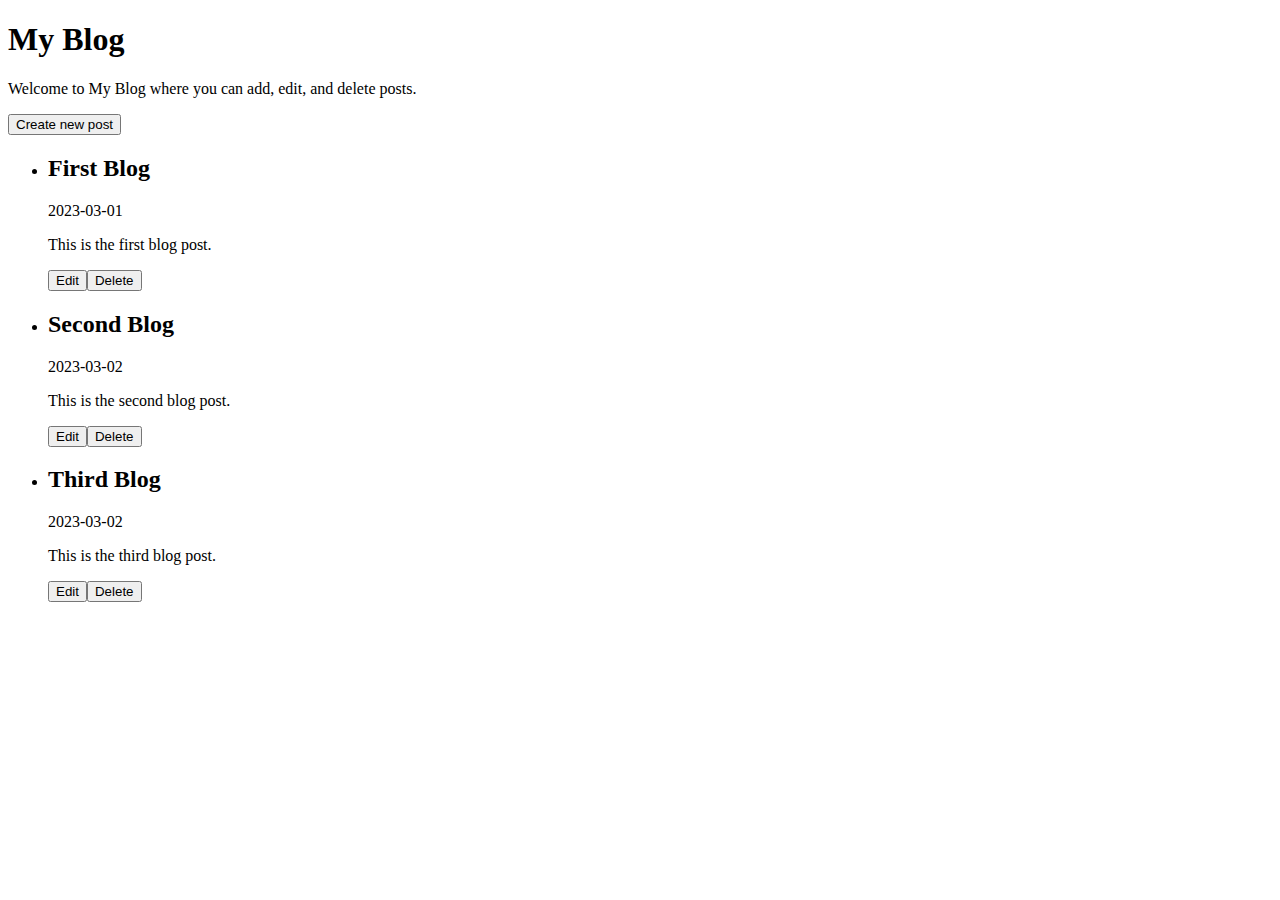
<file: crud.html>
<!DOCTYPE html>
<html lang="en">
<head>
    <meta charset="UTF-8">
    <meta http-equiv="X-UA-Compatible" content="IE=edge">
    <meta name="viewport" content="width=device-width, initial-scale=1.0">
    <title>CRUD</title>

    <link rel="icon" type="image/x-icon" href="/images/favicon/flower.svg">
</head>
<body>
    <section id="sidebar">
        <h1>My Blog</h1>
        <p>Welcome to My Blog where you can add, edit, and delete posts.</p>
        <button id="add-btn">Create new post</button>
    </section>
    
    <ul id="bloglist"></ul>

    <dialog id="dialog" class="popup">
        <form id="form">
            <label for="title">Title:</label><br>
            <input type="text" id="titleInput" name="title" required>
            <br>
            <label for="date">Date:</label><br>
            <input type="date" id="dateInput" name="date" required>
            <br>
            <label for="summary">Summary:</label><br>
            <textarea id="summaryInput" name="summary" rows="4" cols="20"></textarea>
            <br>
            <button type="button" id="cancel">Cancel</button>
            <button type="submit">Save</button>
        </form>
    </dialog>

    <dialog id="delete-dialog" class="popup">
        <form id="delete-form">
            <p>Delete post?</p>
            <button type="button" id="cancel-delete">Cancel</button>
            <button type="submit">Delete</button>
        </form>
    </dialog>

    <script type="module" src="blog.js"></script>
</body>
</html>
</file>
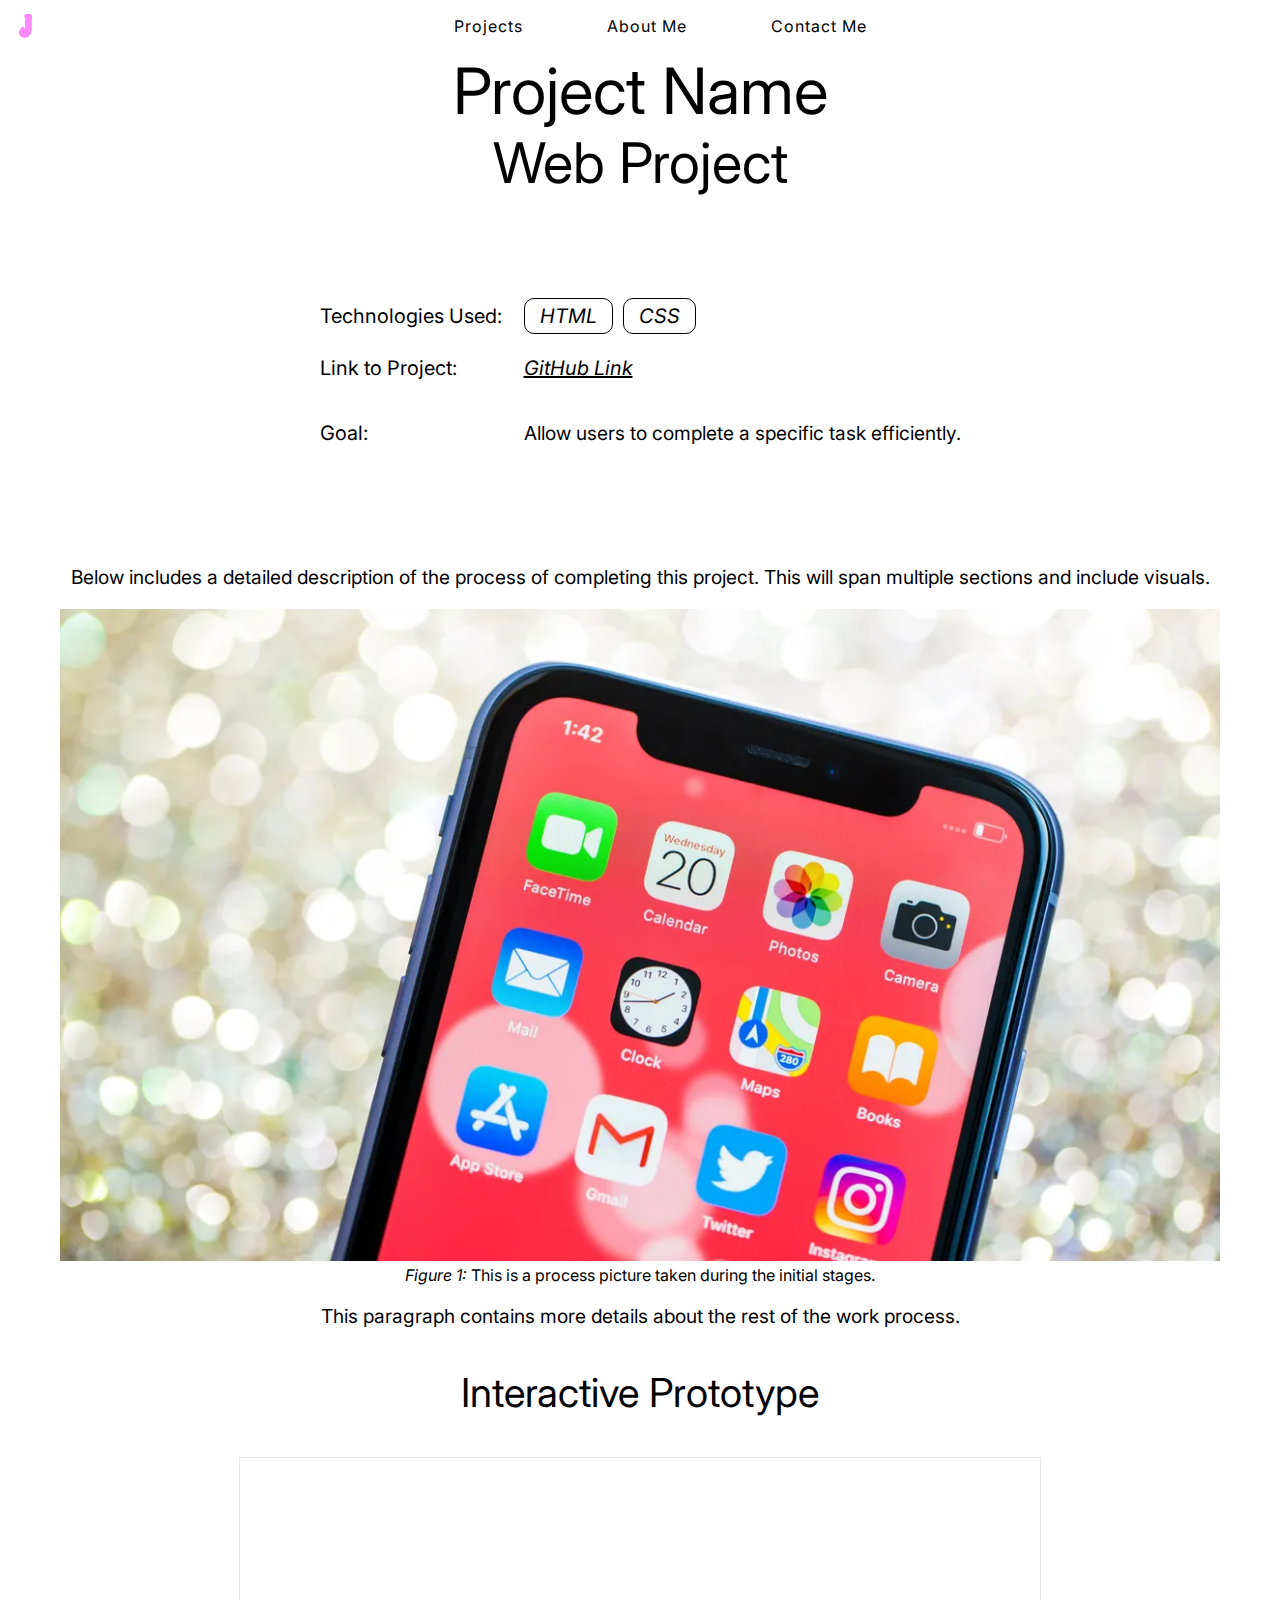
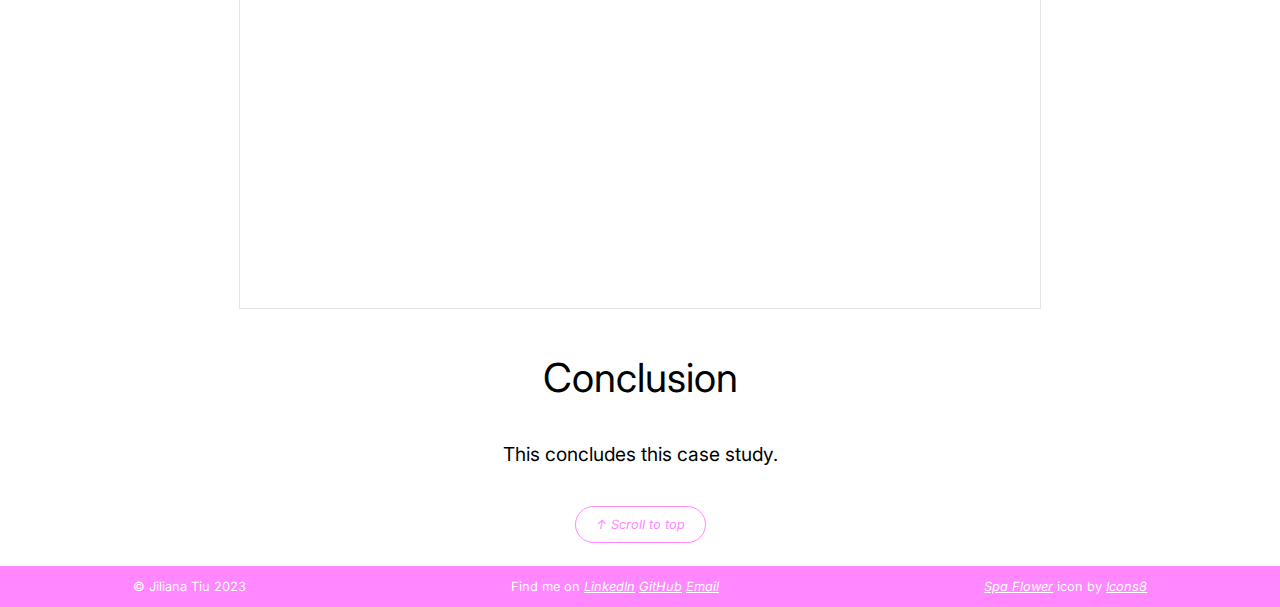
<file: project-example.html>
<!DOCTYPE html>
<html lang="en">
<head>
    <meta charset="UTF-8">
    <meta http-equiv="X-UA-Compatible" content="IE=edge">
    <meta name="viewport" content="width=device-width, initial-scale=1.0">
    <title>Project Name</title>

    <link rel="stylesheet" type="text/css" href="/styles.css">
    <link rel="icon" type="image/x-icon" href="/images/favicon/flower.svg">
</head>
<body id="project-page">

    <header>
        <a href="/"><img src="/images/favicon/J.svg" alt="Home" width="50" height="50"></a>
        <nav>
            <input type="checkbox" />
            <div class="ham-menu">
                <span class="ham-line line1"></span>
                <span class="ham-line line2"></span>
                <span class="ham-line line3"></span>
            </div>
            <ul>
                <li><a href="/#projects">Projects</a></li>
                <li><a href="/#about-me">About Me</a></li>
                <li><a href="/#contact-me">Contact Me</a></li>
            </ul>
        </nav>
    </header>

    <main>
        <h1>Project Name</h1>
        <h2>Web Project</h2>

        <table>
            <tr>
                <td>Technologies Used:</td>
                <td>
                    <ul class="tool-pill">
                        <li>HTML</li>
                        <li>CSS</li>
                    </ul>
                </td>
            </tr>
            <tr>
                <td>Link to Project:</td>
                <td>
                    <a href="https://github.com/jiliana" target="_blank">GitHub Link</a>
                </td>
            </tr>
            <tr>
                <td>Goal:</td>
                <td>
                    <p>Allow users to complete a specific task efficiently.</p>
                </td>
            </tr>
        </table>
        <p>
            Below includes a detailed description of the process of completing this project. 
            This will span multiple sections and include visuals.
        </p>

        <figure>
            <img src="images/phone.webp">
            <figcaption><em>Figure 1:</em> This is a process picture taken during the initial stages.</figcaption>
        </figure>

        <p>This paragraph contains more details about the rest of the work process.</p>

        <h3>Interactive Prototype</h3>
        <iframe style="border: 1px solid rgba(0, 0, 0, 0.1);" width="800" height="450" src="https://www.figma.com/embed?embed_host=share&url=https%3A%2F%2Fwww.figma.com%2Fproto%2FZMTJsQ2G8q0xsBixmdDRCY%2F134B-Wireframes%3Fnode-id%3D2%253A3%26scaling%3Dscale-down%26page-id%3D0%253A1%26starting-point-node-id%3D2%253A3" allowfullscreen></iframe>
        
        <h3>Conclusion</h3>
        <p>This concludes this case study.</p>
    </main>


    <footer>
        <a href="#" class="scroll-top">&#8593; Scroll to top</a>
        <p>&copy; Jiliana Tiu 2023</p>
        <p> Find me on 
            <a href="https://www.linkedin.com/in/jilianatiu/" target="_blank">LinkedIn</a>
            <a href="https://github.com/jiliana" target="_blank">GitHub</a>
            <a href="mailto:jatiu@ucsd.edu">Email</a>
        </p>
        <p>
            <a target="_blank" href="https://icons8.com/icon/23038/spa-flower">Spa Flower</a> icon by <a target="_blank" href="https://icons8.com">Icons8</a>
        </p>
    </footer>
</body>
</html>
</file>
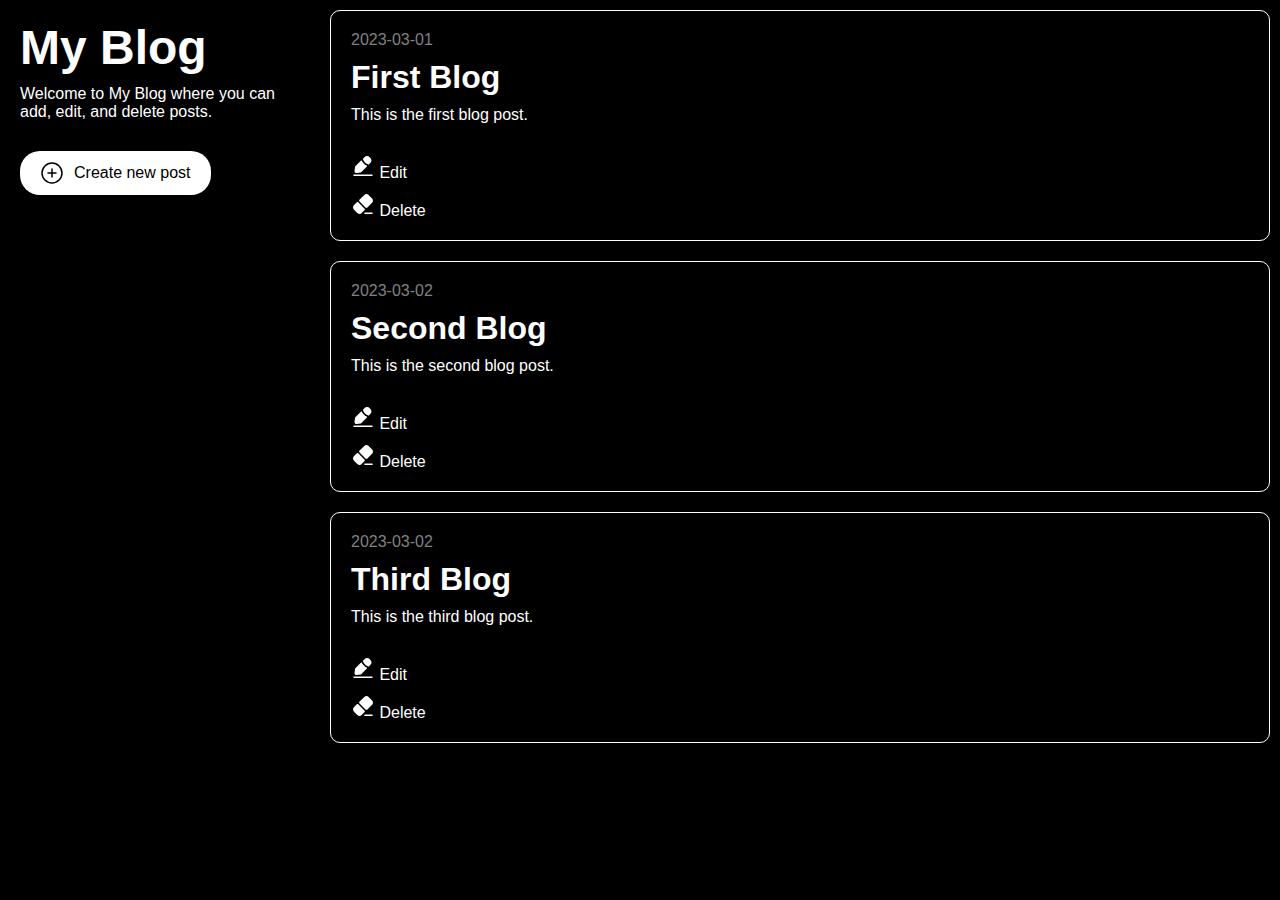
<file: styledcrud.html>
<!DOCTYPE html>
<html lang="en">
<head>
    <meta charset="UTF-8">
    <meta http-equiv="X-UA-Compatible" content="IE=edge">
    <meta name="viewport" content="width=device-width, initial-scale=1.0">
    <title>Styled CRUD</title>
    <link rel="stylesheet" type="text/css" href="styledblog.css">
    <link rel="icon" type="image/x-icon" href="/images/favicon/flower.svg">
</head>
<body>
    <section id="sidebar">
        <h1>My Blog</h1>
        <p>Welcome to My Blog where you can add, edit, and delete posts.</p>
        <button id="add-btn"><svg width="24" height="24" viewBox="0 0 24 24" fill="none" xmlns="http://www.w3.org/2000/svg">
            <path d="M8 12H16M12 16V8M12 22C17.5 22 22 17.5 22 12C22 6.5 17.5 2 12 2C6.5 2 2 6.5 2 12C2 17.5 6.5 22 12 22Z" stroke="black" stroke-width="1.5" stroke-linecap="round" stroke-linejoin="round"/>
            </svg>
            Create new post</button>
    </section>
    
    <ul id="bloglist"></ul>

    <dialog id="dialog" class="popup">
        <form id="form">
            <label for="title">Title:</label><br>
            <input type="text" id="titleInput" name="title" required>
            <br>
            <label for="date">Date:</label><br>
            <input type="date" id="dateInput" name="date" required>
            <br>
            <label for="summary">Summary:</label><br>
            <textarea id="summaryInput" name="summary" rows="4" cols="20"></textarea>
            <br>
            <button type="button" id="cancel">Cancel</button>
            <button type="submit">Save</button>
        </form>
    </dialog>

    <dialog id="delete-dialog" class="popup">
        <form id="delete-form">
            <p>Delete post?</p>
            <button type="button" id="cancel-delete">Cancel</button>
            <button type="submit">Delete</button>
        </form>
    </dialog>

    <script type="module" src="styledblog.js"></script>
</body>
</html>
</file>
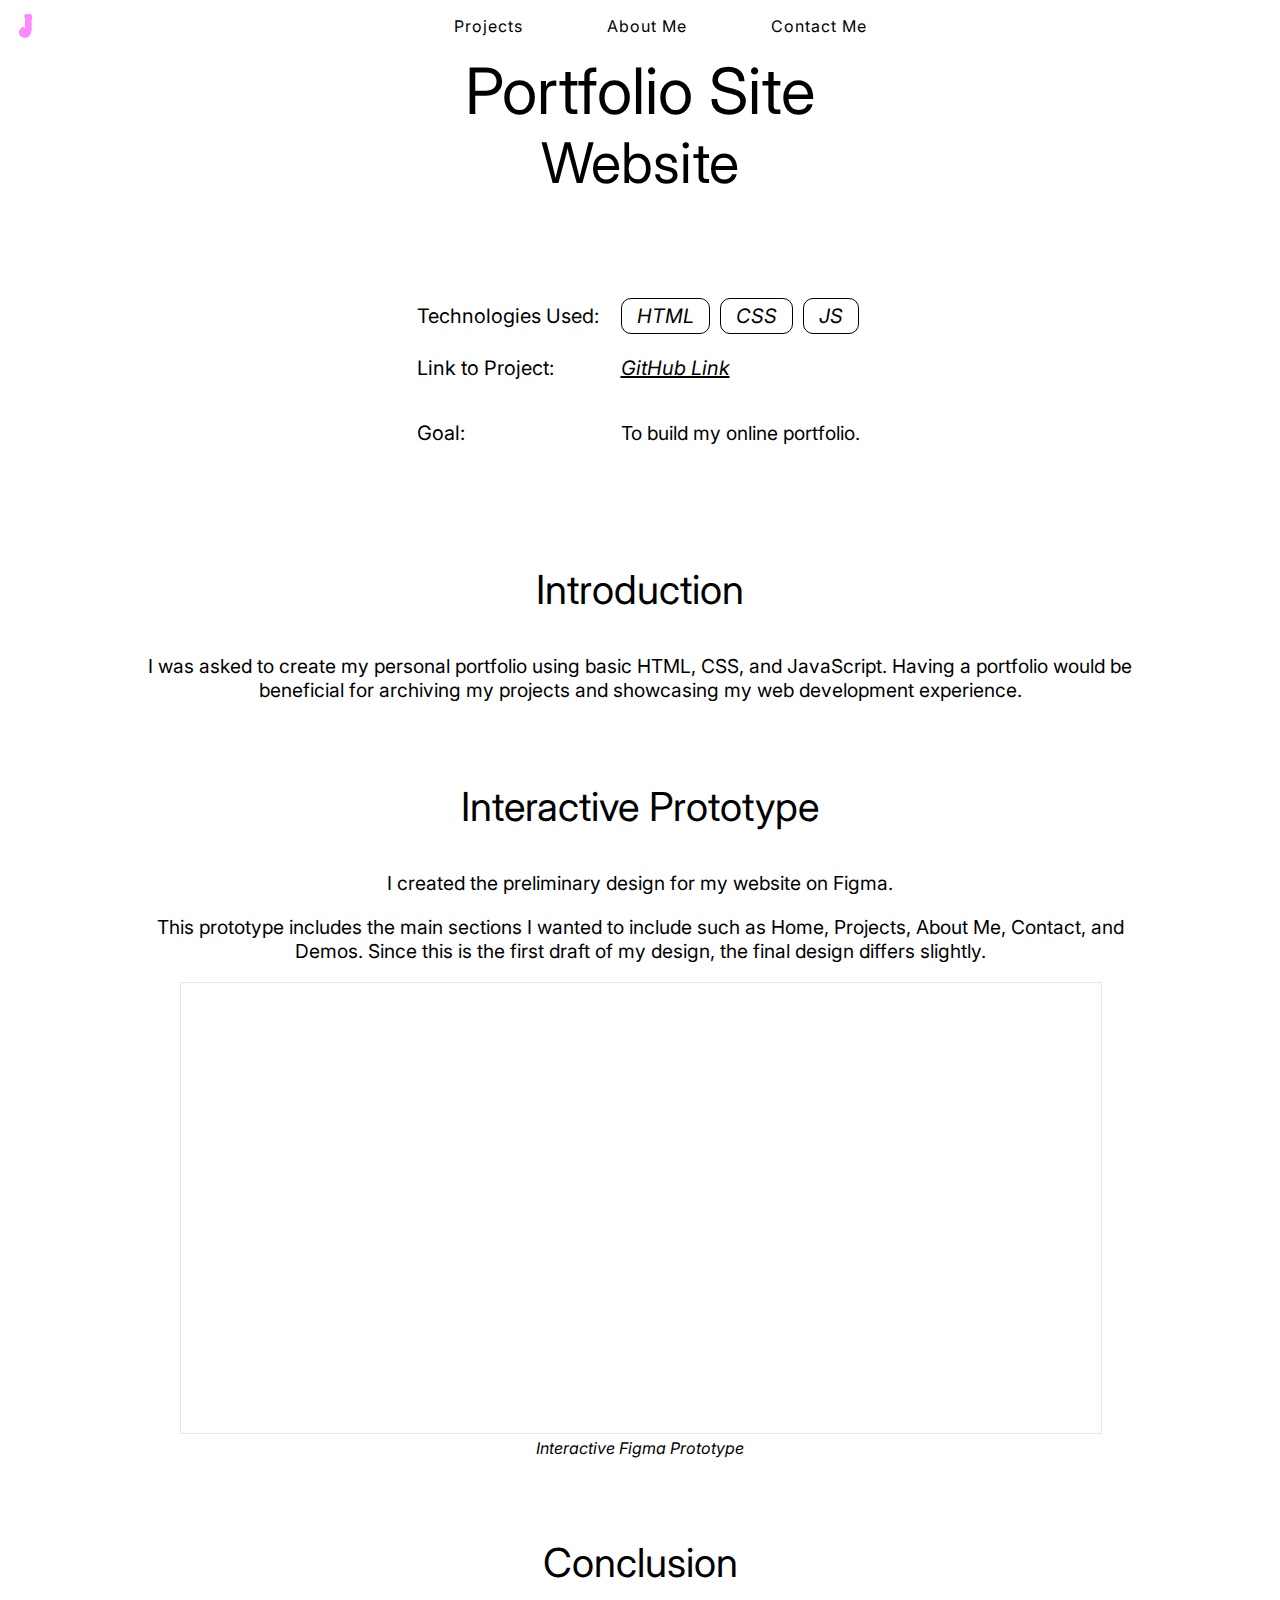
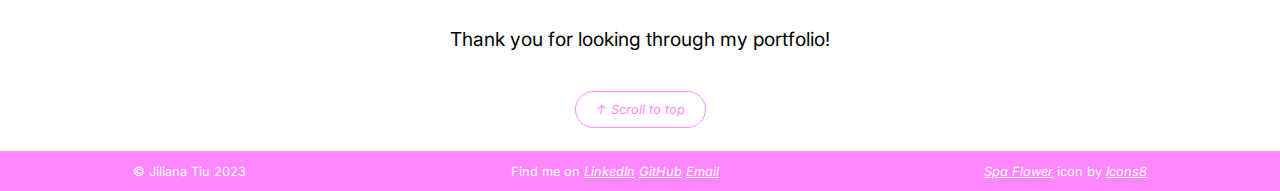
<file: projects/portfolio-site.html>
<!DOCTYPE html>
<html lang="en">
<head>
    <meta charset="UTF-8">
    <meta http-equiv="X-UA-Compatible" content="IE=edge">
    <meta name="viewport" content="width=device-width, initial-scale=1.0">
    <title>Portfolio Site</title>

    <link rel="stylesheet" type="text/css" href="/styles.css">
    <link rel="icon" type="image/x-icon" href="/images/favicon/flower.svg">
</head>
<body id="project-page">

    <header>
        <a href="/"><img src="/images/favicon/J.svg" alt="Home" width="50" height="50"></a>
        <nav>
            <input type="checkbox" />
            <div class="ham-menu">
                <span class="ham-line line1"></span>
                <span class="ham-line line2"></span>
                <span class="ham-line line3"></span>
            </div>
            <ul>
                <li><a href="/#projects">Projects</a></li>
                <li><a href="/#about-me">About Me</a></li>
                <li><a href="/#contact-me">Contact Me</a></li>
            </ul>
        </nav>
    </header>

    <main>
        <h1>Portfolio Site</h1>
        <h2>Website</h2>
    </main>
    <table>
        <tr>
            <td>Technologies Used:</td>
            <td>
                <ul class="tool-pill">
                    <li>HTML</li>
                    <li>CSS</li>
                    <li>JS</li>
                </ul>
            </td>
        </tr>
        <tr>
            <td>Link to Project:</td>
            <td>
                <a href="https://github.com/jiliana" target="_blank">GitHub Link</a>
            </td>
        </tr>
        <tr>
            <td>Goal:</td>
            <td>
                <p>To build my online portfolio.</p>
            </td>
        </tr>
    </table>
    <section>
        <h3>Introduction</h3>
        <p>
            I was asked to create my personal portfolio using basic HTML, CSS, and JavaScript. Having a portfolio would be beneficial for archiving my projects and showcasing my web development experience.
        </p>

        <h3>Interactive Prototype</h3>
        <p>I created the preliminary design for my website on Figma.</p>
        <p>This prototype includes the main sections I wanted to include such as Home, Projects, About Me, Contact, and Demos. Since this is the first draft of my design, the final design differs slightly.</p>
        <figure>
            <iframe style="border: 1px solid rgba(0, 0, 0, 0.1);" width="100%" height="450" src="https://www.figma.com/embed?embed_host=share&url=https%3A%2F%2Fwww.figma.com%2Fproto%2FZMTJsQ2G8q0xsBixmdDRCY%2F134B-Wireframes%3Fnode-id%3D2%253A3%26scaling%3Dscale-down%26page-id%3D0%253A1%26starting-point-node-id%3D2%253A3" allowfullscreen></iframe>
            <figcaption><em>Interactive Figma Prototype</em></figcaption>
        </figure>
        <h3>Conclusion</h3>
        <p>Thank you for looking through my portfolio!</p>
    </section>


    <footer>
        <a href="#" class="scroll-top">&#8593; Scroll to top</a>
        <p>&copy; Jiliana Tiu 2023</p>
        <p> Find me on 
            <a href="https://www.linkedin.com/in/jilianatiu/" target="_blank">LinkedIn</a>
            <a href="https://github.com/jiliana" target="_blank">GitHub</a>
            <a href="mailto:jatiu@ucsd.edu">Email</a>
        </p>
        <p>
            <a target="_blank" href="https://icons8.com/icon/23038/spa-flower">Spa Flower</a> icon by <a target="_blank" href="https://icons8.com">Icons8</a>
        </p>
    </footer>
</body>
</html>
</file>
<file: styles.css>
@import url("https://fonts.googleapis.com/css2?family=Inter:wght@200;400;700&display=swap");

:root {
  --main-bg: white;
  --main-text: black;
  --sub-text: grey;
  --accent: #ff87ff;

  scroll-behavior: smooth;
}

::selection {
  background: var(--accent); /* WebKit/Blink Browsers */
  color: var(--main-bg);
}
::-moz-selection {
  background: var(--accent); /* Gecko Browsers */
  color: var(--main-bg);
}

body {
  flex-direction: row;
  margin: 0;
  font-family: "Inter", sans-serif;
  cursor: url("images/favicon/flower.png"), auto;
  text-align: center;
}

img {
  max-width: 100%;
}

.center {
  text-align: center;
}

h1 {
  font-size: 4rem;
  font-weight: 400;
}

h2 {
  font-size: 3.5rem;
  font-weight: 400;
  margin-bottom: 40px;
}

h3 {
  font-size: 2.5rem;
  font-weight: 400;
}

button:hover {
  cursor: pointer;
}

.spaced-text {
  font-size: 2rem;
  font-weight: 200;
  letter-spacing: 1px;
}

a {
  color: var(--main-text);
  font-style: italic;
}

a:hover {
  color: var(--accent);
}

/* Navbar */
header {
  position: fixed;
  display: flex;
  top: 0;
  width: 100%;
  z-index: 1000;
  min-height: 50px;
  background-color: var(--main-bg);
}

header img {
  position: absolute;
  top: 0;
  left: 0;
}

header > nav {
  width: inherit;
}

header > nav li {
  display: inline-block;
}

header > nav a {
  font-style: normal;
  color: var(--main-text);
  text-decoration: none;
  padding: 5px 40px;
  letter-spacing: 1px;
  transition-duration: 200ms;
}

header > nav a:hover {
  color: var(--accent);
  letter-spacing: 2px;
  transition-duration: 200ms;
}

/* Hamburger */
.ham-menu {
  height: 60%;
  position: absolute;
  top: 10px;
  right: 10px;
  flex-direction: column;
  justify-content: space-around;
  display: none;
  cursor: pointer;
}

.ham-menu .ham-line {
  background-color: var(--accent);
  border-radius: 10px;
  width: 30px;
  height: 2px;
}

nav input {
    display: none;
    z-index: 100;
}



@media (max-width: 700px) {
    nav input:checked ~ ul {
        opacity: 1;
        transform: translate(0, 0);
        transition: transform 0.7s cubic-bezier(0.7,0.2,0.05,1.0);
    }

    nav input:checked ~ .ham-menu > .ham-line {
      background-color: black;
      transition: all 0.7s ease-in-out;
    }
    nav input:checked ~ .ham-menu > .line1{
      transform-origin: top right;
      transform: rotate(-45deg);
      
    }
    nav input:checked ~ .ham-menu > .line2{
      opacity: 0;
    }
    nav input:checked ~ .ham-menu > .line3{
      transform-origin: top right;
      transform: rotate(45deg) translate(2px, 0px);
    }

    nav input {
        display: inherit;
        position: absolute;
        width: 40px;
        height: 40px;
        top: 0;
        right: 0;
        opacity: 0;
    }

  .ham-menu {
    display: flex;
    z-index: 99;
  }

  header {
    justify-content: flex-end;
    font-size: 1.25rem;
  }

  nav ul {
    transform: translate(110%, 0);
    position: absolute;
    top: 0;
    right: 0;
    margin: 0;
    display: inline-flex;
    flex-direction: column;
    text-align: right;
    background-color: white;
    height: 100vh;
    width: 220px;
    max-width: 100vw;
    box-shadow: -5px 0px 30px var(--accent);
    row-gap: 5vh;
    padding-top: 100px;
    padding-right: 30px;
    
  }

  header nav a {
    width: 100%;
    padding: 0;
  }
}

/* Main Splash */
#bg-blur-1 {
  position: absolute;
  width: 800px;
  left: -300px;
  bottom: -300px;
  z-index: -1;
}

#bg-blur-2 {
  position: absolute;
  width: 800px;
  top: -300px;
  right: -300px;
  z-index: -1;
}

@media all and (min-width: 1600px) {
  #bg-blur-1 {
    opacity: 0;
  }

  #bg-blur-2 {
    position: absolute;
    width: 70%;
    max-width: 1400px;
    bottom: 10%;
    left: 50%;
  }
}

#main-splash {
  overflow: hidden;
  text-align: center;
  padding-top: 30vh;
  padding-bottom: 30vh;
  min-height: 40vh;
  position: relative;
  border-bottom: 1px solid var(--accent);
  padding-left: 20px;
  padding-right: 20px;
}

#main-splash > h1,
#main-splash > h2 {
  margin: 0;
}

#main-splash > .spaced-text {
  margin: 50px auto;
  max-width: 700px;
}

#main-splash > #action-btn {
  font-size: 2rem;
  border: 1px solid var(--main-text);
  border-radius: 10px;
  background-color: transparent;
  font-weight: 200;
  padding: 10px 60px;
  transition-duration: 200ms;
  font-style: normal;
  text-decoration: none;
  color: black;
}

#main-splash > #action-btn:hover {
  border: 1px solid var(--accent);
  color: var(--accent);
  letter-spacing: 1px;
  transition-duration: 200ms;
}

/* Projects */
#projects {
  text-align: center;
  padding: 50px 0;
}

#projects-list {
  display: flex;
  flex-wrap: wrap;
  justify-content: center;
  gap: 10px 50px;
  text-align: left;
}

.project-card {
  border: 1px solid var(--main-text);
  border-radius: 10px;
  overflow: hidden;
  width: 30vw;
  min-width: 300px;
  max-width: 500px;
  transition-duration: 200ms;
}

.project-card:hover {
  transform: translate(2px, -2px);
  transition-duration: 200ms;
  cursor: pointer;
  border: 1px solid var(--accent);
  box-shadow: -5px 5px 5px var(--accent);
}

.project-card:hover .project-card-img > img {
  transition-duration: 200ms;
  filter: none;
}

.project-card-img {
  overflow: hidden;
  max-height: 180px;
}

.project-card-img > img {
  width: 100%;
  opacity: 20%;
  filter: grayscale(100%);
}

.project-card-content {
  padding: 0px 30px;
  padding-bottom: 20px;
  position: relative;
  top: -40px;
}

.project-card-content > h2 {
  margin: 0;
}

.project-card-content > h3 {
  margin: 0;
}

.tool-pill {
  padding: 0px;
}

.tool-pill li {
  padding: 5px 15px;
  margin-right: 5px;
  display: inline-flex;
  border: 1px solid var(--main-text);
  border-radius: 10px;
  font-style: italic;
}

.project-card-content > p {
  overflow: auto;
  height: 110px;
}

p {
  font-size: 1.2rem;
}

/* About Me */
#about-me {
  padding: 50px 20px;
  font-size: 1.5rem;
}

@keyframes swinging {
  0% {
    transform: rotate(0deg);
  }
  25% {
    transform: rotate(5deg);
  }
  75% {
    transform: rotate(-5deg);
  }
  100% {
    transform: rotate(0deg);
  }
}

#about-content > picture {
  animation: swinging 3s linear forwards infinite;
}

#about-content {
  display: flex;
  flex-wrap: wrap;
  margin: auto;
  justify-content: center;
  align-items: center;
  column-gap: 40px;
}

#about-content > ul {
  list-style: none;
  text-align: left;
  max-width: 500px;
  padding: 20px 0;
}

#about-content > ul li {
  margin-bottom: 20px;
}

#pink {
  color: var(--accent);
  font-size: 2.5rem;
  font-weight: 700;
  letter-spacing: 1px;
}

/* Contact Me */
#contact-me {
  padding: 50px 0;
  text-align: center;
  overflow: hidden;
  padding: 20px;
}

#contact-me > .spaced-text {
  max-width: 800px;
  margin: auto;
}

#contact-me > ul {
  list-style-type: none;
  text-align: left;
  display: inline-flex;
  padding: 20px;
  font-size: 1.2rem;
  margin-top: 20px;
  gap: 20px;
  margin-bottom: 40px;
}

#contact-me > ul li {
  margin-bottom: 20px;
}

#contact-me > ul li a {
  font-style: normal;
}

#contact-me > ul li svg {
  height: 32px;
}

/* Contact Form */
#contact-form {
  font-size: 1rem;
  border: 1px solid black;
  max-width: 300px;
  margin: auto;
  padding: 40px;
  border-radius: 10px;
}

#contact-form > h3 {
  margin: 0;
}

#contact-form > form {
  text-align: left;
  width: 100%;
  display: flex;
  flex-direction: column;
}

#contact-form > form input {
  padding: 10px;
  border-radius: 10px;
  border: 1px solid black;
}

#contact-form > form label {
  position: relative;
  top: 8px;
  left: 8px;
  background-color: white;
  width: min-content;
  padding: 0 10px;
}

#contact-form > form button {
  margin-top: 20px;
  padding: 10px;
  border-radius: 10px;
  border: 1px solid black;
  background-color: white;
  transition-duration: 200ms;
  font-size: 1.2rem;
}

#contact-form > form button:hover {
  margin-top: 20px;
  padding: 10px;
  border-radius: 10px;
  border: 1px solid black;
  letter-spacing: 1px;
  background-color: var(--accent);
  transition-duration: 200ms;
}

#mailBody {
  border: 1px solid black;
  border-radius: 10px;
  padding: 10px;
  resize: none;
  height: 100px;
  font-family: "Inter", sans-serif;
  font-size: 1rem;
}

#mail-illus {
  position: relative;
  height: 300px;
  top: -100px;
  right: -250px;
}

/* Footer */
footer {
  background-color: var(--accent);
  position: relative;
  display: flex;
  justify-content: space-around;
  margin-top: 100px;
}

footer * {
  font-size: 0.8rem;
  color: white;
}
footer > p a:hover {
  color: white;
}

.scroll-top {
  position: absolute;
  color: var(--accent);
  top: -60px;
  border: 1px solid var(--accent);
  padding: 10px 20px;
  border-radius: 20px;
  text-decoration: none;
  transition-duration: 500ms;
}

.scroll-top:hover {
  top: -65px;
  transition-duration: 500ms;
}

/* Case Studies */
main {
  padding-top: 52px;
  margin: auto;
  padding-left: 20px;
  padding-right: 20px;
}

table {
  margin: 80px auto;
  font-size: 1.5rem;
  row-gap: 20px;
  border-spacing: 20px;
  text-align: left;
  font-size: 1.25rem;
}

table ul {
  margin: 0;
}

main > h1,
main > h2 {
  margin: 0;
}

@media all and (max-width: 500px) {
    #main-splash > #action-btn {
      font-size: 1.2rem;
    }
  
    #mail-illus {
        position: relative;
        top: -70px;
        right: 0;
        object-fit: contain;
    }
  }
  

  .fade-up {
    opacity: 0;
  }

  .fade-up.show {
    opacity: 1;
    transition: opacity 1000ms;
    animation: fade-up 1000ms ease-in-out;
  }



  @keyframes fade-up {
    from {
      transform: translateY(100px);
    }
    to {
      transform: translateY(0);
    }
  }

/* IG Embed */
#ig-embed {
  display: flex;
  flex-direction: row;
  flex-wrap: wrap;
  gap: 40px;
  justify-content: center;
  margin-top: 100px;
}

#project-page section {
  max-width: 1000px;
  margin: auto;
  text-align: center;
}
#project-page section h3 {
  margin-top: 80px;
}
</file>
<file: styledblog.css>
* {
    margin: 0;
    padding: 0;
    color: white;
    font-family: Arial, Helvetica, sans-serif;
}

body {
    background-color: black;
    display: grid;
    grid-template-columns: 1fr 3fr;
}

@media all and (max-width: 800px) {
    body {
        background-color: black;
        display: flex;
        flex-direction: column;
    }
}

button:hover {
    cursor: pointer;
    text-decoration: underline;
}

#sidebar {
    margin: 20px;
}

#sidebar h1 {
    font-size: 3rem;
}

#sidebar p {
    margin-top: 10px;
    font-size: 1rem;
}

#sidebar button {
    margin-top: 30px;
    background-color: white;
    color: black;
    padding: 10px 20px;
    border-radius: 20px;
    display: flex;
    align-items: center;
    gap: 10px;
    border: none;
    font-size: 1rem;
}

#bloglist {
    margin: 10px;
    list-style: none;
    display: inline-flex;
    flex-direction: column;
    row-gap: 20px;
}

#bloglist li {
    border-radius: 10px;
    border: 1px solid white;
    padding: 20px;
    display: flex;
    flex-direction: column;
    gap: 10px;
}

#bloglist h2 {
    font-size: 2rem;
}

#bloglist time {
    color: grey;
}

#bloglist p {
    margin-bottom: 20px;
}

#bloglist button {
    background-color: transparent;
    text-align: left;
    border: none;
    font-size: 1rem;
}

.popup {
    margin: auto auto;
    padding: 20px;
    border-radius: 10px;
}

.popup label {
    color: black;
}

.popup input {
    color: black;
}

.popup button {
    color: black;
}
.popup p {
    color: black;
}

.popup textarea {
    color: black;
}

label {
    margin-top: 20px;
}
</file>
